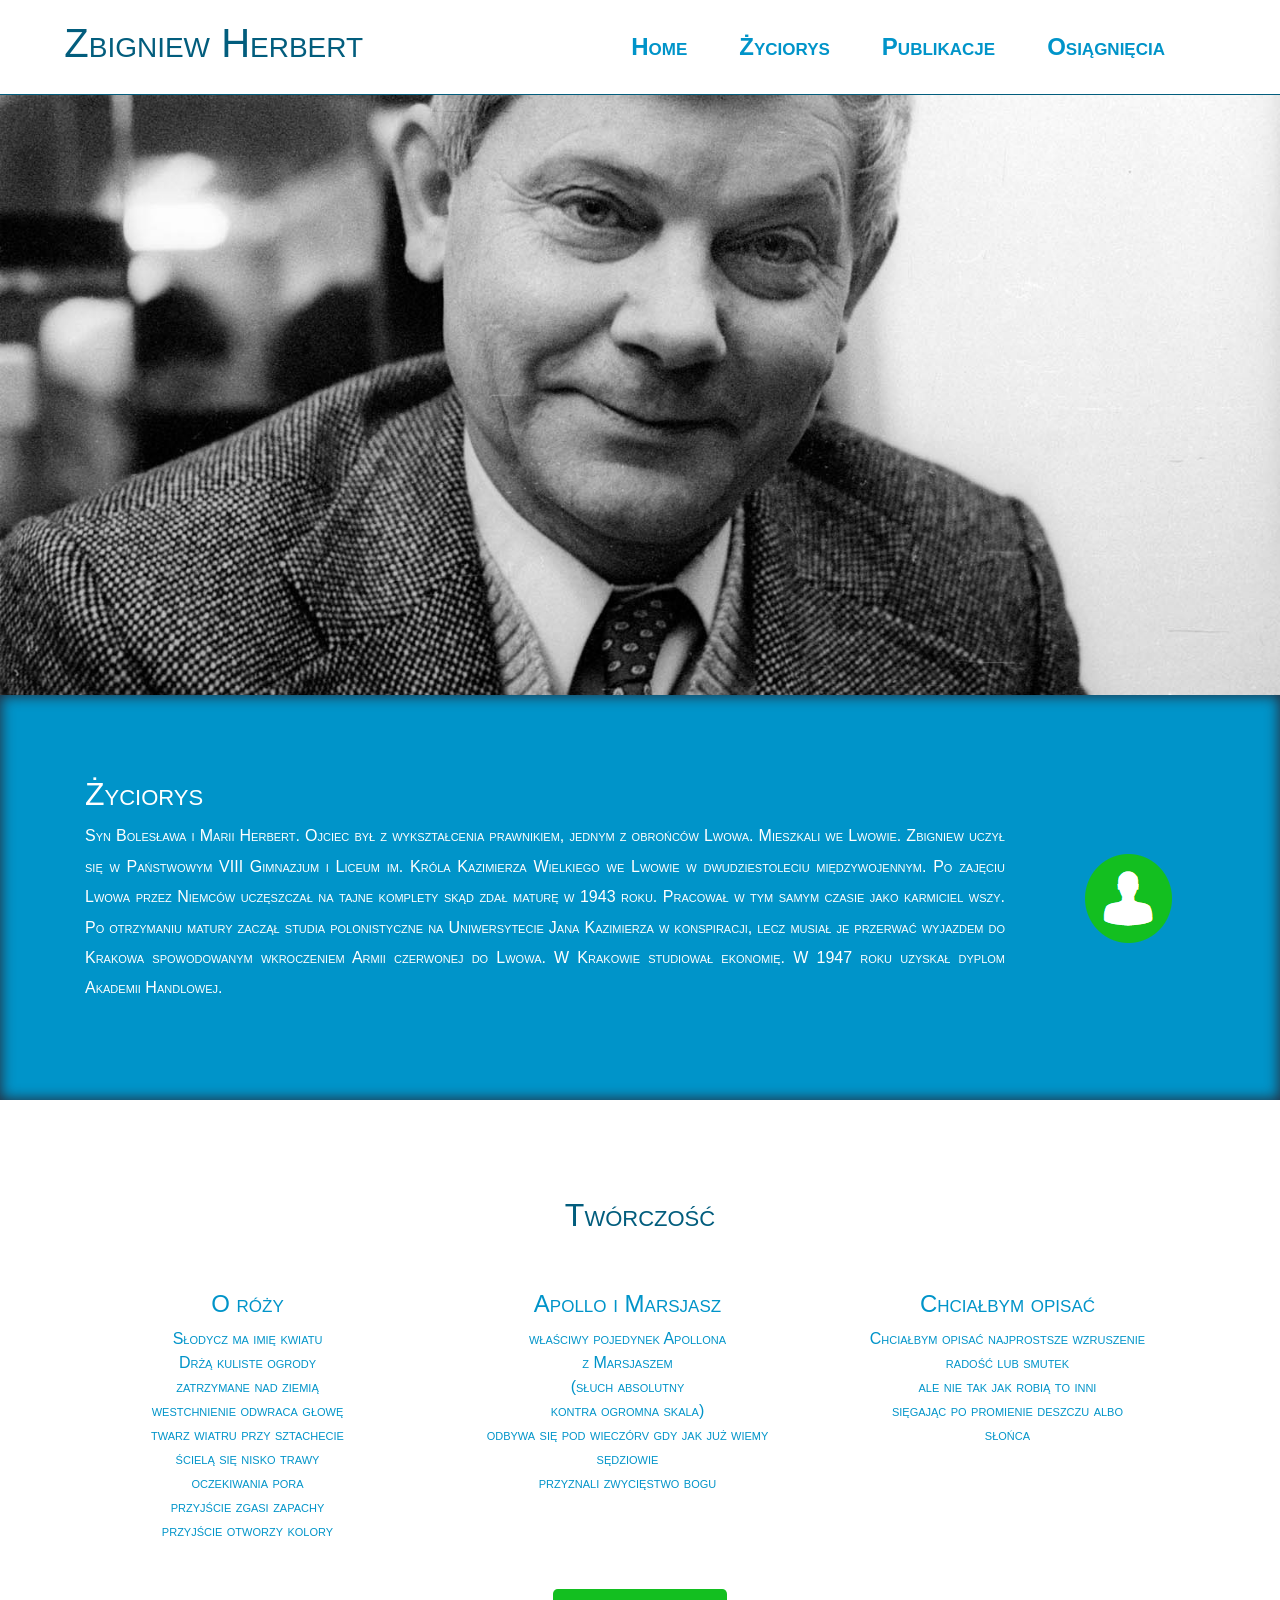
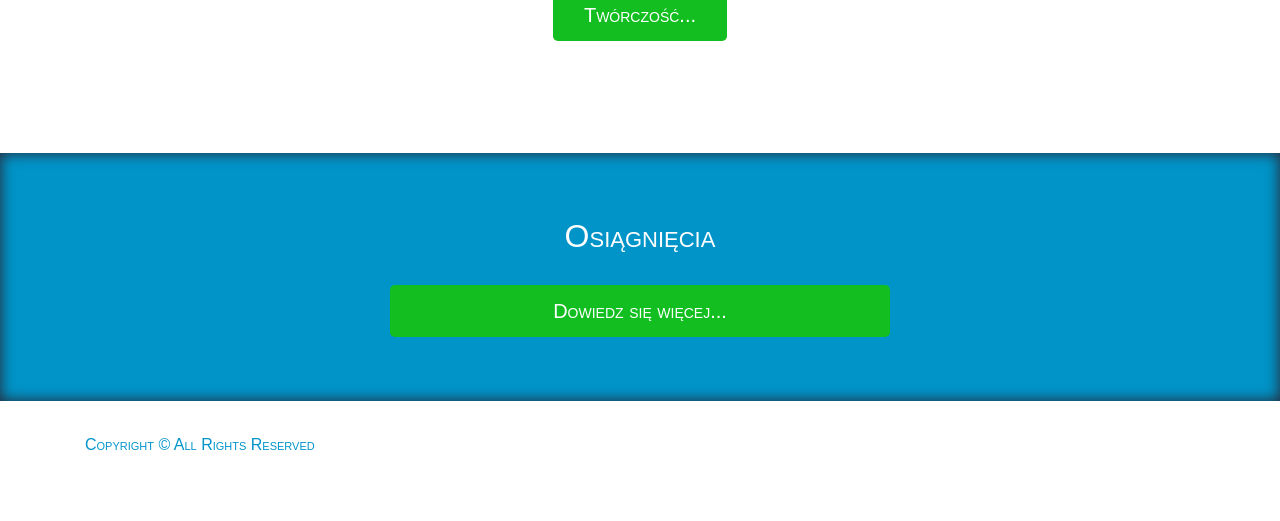
<file: src/index.html>
<!doctype html>
<html>

<head>
    <meta charset="UTF-8">
    <meta http-equiv="X-UA-Compatible" content="IE=edge,chrome=1">
    <title>Fundacja Zbigniewa Herberta - Strona główna</title>
    <meta name="author" content="WarzybokMarcin" />
    <meta name="description" content="kotwice" />
    <meta name="keywords" content="kotwice" />
    <meta name="viewport" content="width=device-width, initial-scale=1.0">
    <link rel="stylesheet" href="./css/reset.css">
    <link rel="stylesheet" href="css/bootstrap.css">
    <link rel="stylesheet" href="css/style.css">
    <link rel="icon" type="image/ico" href="assets/favicon(1).ico">
    <script src="js/bootstrap.min.js"></script>


</head>

<body>
    <nav class="navbar">
        <div class="container-fluid">
            <h1 class="navbar-brand">Zbigniew Herbert</h1>
            <ul class="nav justify-content-end">
                <li class="nav-item">
                    <a href="#" class="nav-link">Home</a>
                </li>
                <li class="nav-item">
                    <a href="views/cv.html" class="nav-link">Życiorys</a>
                </li>
                <li class="nav-item">
                    <a href="./views/creating.html" class="nav-link">Publikacje</a>
                </li>
                <li class="nav-item">
                    <a href="./views/achive.html" class="nav-link">Osiągnięcia</a>
                </li>
            </ul>
        </div>
    </nav>
    <section class="banner">
    </section>
    <article class="home">
        <section class="cv">
            <div class="container">
                <div class="row">
                    <div class="col-sm-12 col-md-10 col-lg-10">
                        <h2>Życiorys</h2>
                        <p>
                            Syn Bolesława i Marii Herbert. Ojciec był z wykształcenia prawnikiem, jednym z obrońców Lwowa. Mieszkali we Lwowie. Zbigniew
                            uczył się w Państwowym VIII Gimnazjum i Liceum im. Króla Kazimierza Wielkiego we Lwowie w dwudziestoleciu
                            międzywojennym. Po zajęciu Lwowa przez Niemców uczęszczał na tajne komplety skąd zdał maturę
                            w 1943 roku. Pracował w tym samym czasie jako karmiciel wszy. Po otrzymaniu matury zaczął studia
                            polonistyczne na Uniwersytecie Jana Kazimierza w konspiracji, lecz musiał je przerwać wyjazdem
                            do Krakowa spowodowanym wkroczeniem Armii czerwonej do Lwowa. W Krakowie studiował ekonomię.
                            W 1947 roku uzyskał dyplom Akademii Handlowej.
                        </p>
                    </div>
                    <div class="button col-sm-12 col-md-2">
                        <a href="views/cv.html">
                            <img src="./assets/user.png" alt="user">
                        </a>
                    </div>
                </div>
            </div>
        </section>
        <section class="creating">
            <div class="container">
                <h2>Twórczość</h2>
                <div class="row">
                    <div class="col-sm-12 col-md-4 own">
                        <h4>O róży</h4>
                        <p>Słodycz ma imię kwiatu 
                            <br> Drżą kuliste ogrody
                            <br> zatrzymane nad ziemią
                            <br> westchnienie odwraca głowę
                            <br> twarz wiatru przy sztachecie
                            <br> ścielą się nisko trawy
                            <br> oczekiwania pora
                            <br> przyjście zgasi zapachy
                            <br> przyjście otworzy kolory </p>
                    </div>
                    <div class="col-sm-12 col-md-4 own">
                        <h4>Apollo i Marsjasz</h4>
                        <p>właściwy pojedynek Apollona
                            <br> z Marsjaszem
                            <br> (słuch absolutny
                            <br> kontra ogromna skala)
                            <br> odbywa się pod wieczórv gdy jak już wiemy sędziowie
                            <br> przyznali zwycięstwo bogu
                            <br>
                        </p>
                    </div>
                    <div class="col-sm-12 col-md-4 own">
                        <h4>Chciałbym opisać</h4>
                        <p>Chciałbym opisać najprostsze wzruszenie
                            <br> radość lub smutek
                            <br> ale nie tak jak robią to inni
                            <br> sięgając po promienie deszczu albo
                            <br> słońca
                            <br>
                        </p>
                    </div>
                </div>
                <div class="row">

                    <a class="btn btn-lg btn-custom" href="./views/creating.html">Twórczość...</a>

                </div>

            </div>
        </section>
        <section class="achive">
            <div class="container">
                <div class="row">
                    <div class="col-sm-12">
                        <h2>Osiągnięcia</h2>
                    </div>
                    <div class="col-sm-12">

                        <a class="btn btn-lg btn-custom2" href="./views/achive.html">Dowiedz się więcej...</a>

                    </div>
                </div>
            </div>
        </section>
    </article>
    <footer class="custom-footer">
        <div class="container">
            <div class="row">
                <div class="col-sm-12 col-md-6 ">
                    Copyright &copy; All Rights Reserved
                </div>
            </div>
        </div>
    </footer>


    <script src="js/jquery.min.js"></script>
    <script src="js/tether.min.js"></script>
</body>

</html>
</file>
<file: src/css/style.css>
* {
  font-variant: small-caps !important;
  font-family: Arial, Helvetica, sans-serif !important; }

@media screen and (max-width: 512px) {
  p {
    font-size: 14px !important; } }

nav {
  background: white;
  position: relative;
  z-index: 2;
  border-bottom: 1px solid #025d7d; }
  @media screen and (max-width: 1060px) {
    nav .nav-link {
      display: none; } }
  nav h1 {
    font-size: 40px !important;
    text-align: center;
    color: #025d7d;
    width: 30%; }
  nav ul {
    margin-right: 3em;
    margin-left: 1em; }
  nav li {
    margin-right: 20px; }
  nav a {
    color: #0094c9;
    font-size: 24px;
    font-family: Arial, Helvetica, sans-serif;
    font-weight: bold; }
  @media screen and (max-width: 512px) {
    nav h1 {
      width: 100%;
      font-size: 28px !important;
      font-weight: bold; } }
  @media screen and (min-width: 512px) and (max-width: 1060px) {
    nav h1 {
      width: 100%;
      font-size: 31px !important;
      font-weight: bold; } }
  @media screen and (min-width: 997px) and (max-width: 1200px) {
    nav ul {
      margin-right: 0;
      margin-left: 2em; }
      nav ul li {
        margin-right: 15px; } }

.banner {
  width: 100%;
  height: 800px;
  position: relative;
  margin-top: -200px;
  background-attachment: fixed;
  background: url("../assets/banner.jpg") no-repeat;
  background-size: cover;
  background-position: center top;
  -webkit-box-shadow: 2px;
  box-shadow: 2px; }

.cv {
  color: white;
  background: #0094c9;
  padding: 5em 1em;
  text-align: justify;
  line-height: 1.9;
  -webkit-box-shadow: inset 0px 0px 14px 1px rgba(52, 0, 0, 0.7);
  box-shadow: inset 0px 0px 14px 1px rgba(52, 0, 0, 0.7); }
  @media screen and (max-width: 1000px) {
    .cv {
      line-height: 1.4; } }
  @media screen and (max-width: 512px) {
    .cv {
      padding: 10px; } }

.button {
  padding: 1em;
  padding-top: 4em; }
  .button img {
    margin-left: 30px; }
  @media screen and (max-width: 1000px) {
    .button {
      padding: 0; }
      .button img {
        margin-left: auto;
        margin-right: auto;
        display: block;
        margin-top: 60px; } }

.creating {
  padding: 2em;
  padding-top: 6em;
  padding-bottom: 7em;
  color: #0094c9; }
  .creating a {
    color: white; }
  .creating h2 {
    color: #025d7d;
    text-align: center;
    display: block;
    margin-bottom: 1em; }
  @media screen and (max-width: 512px) {
    .creating {
      padding: 20px; } }

.own {
  margin-top: 1.5em;
  padding-right: 40px; }
  .own p {
    text-align: center; }
  @media screen and (max-width: 750px) {
    .own {
      padding-right: 0; } }
  .own h4 {
    text-align: center; }

.btn-custom {
  margin-left: auto;
  margin-right: auto;
  display: block;
  margin-top: 30px;
  padding: 0.5em 1.5em;
  background: #13bf20; }
  .btn-custom a {
    color: white; }

.btn-custom2 {
  padding: 10px 1em;
  text-align: center;
  background: #13bf20;
  margin-top: 2em;
  display: block;
  margin-left: auto;
  margin-right: auto;
  max-width: 500px; }

.achive {
  background: #0094c9;
  color: white !important;
  padding-top: 4em;
  padding-bottom: 4em;
  -webkit-box-shadow: inset 0px 0px 14px 1px rgba(52, 0, 0, 0.7);
  box-shadow: inset 0px 0px 14px 1px rgba(52, 0, 0, 0.7); }
  .achive h2 {
    display: block;
    width: 100%;
    text-align: center;
    margin-bottom: -10px; }
  .achive a {
    text-align: center;
    color: white; }

.custom-footer {
  color: #0094c9;
  background: white;
  padding-top: 2em;
  padding-bottom: 4em; }

.des {
  background: #0094c9;
  color: white;
  -webkit-box-shadow: inset 0px 0px 14px 1px rgba(52, 0, 0, 0.7);
  box-shadow: inset 0px 0px 14px 1px rgba(52, 0, 0, 0.7); }
  .des .row {
    margin-top: 2em; }

.cv-text {
  padding: 6em 2em;
  text-align: justify;
  line-height: 1.6;
  -webkit-box-shadow: inset 0px 0px 14px 1px rgba(52, 0, 0, 0.7);
  box-shadow: inset 0px 0px 14px 1px rgba(52, 0, 0, 0.7); }
  .cv-text h4 {
    margin-top: 20px; }
  .cv-text h2 {
    width: 100%;
    text-align: center;
    margin-bottom: 40px; }
  .cv-text p {
    margin-bottom: 2.2em; }
  @media screen and (max-width: 512px) {
    .cv-text {
      padding: 20px; }
      .cv-text p {
        font-size: 14px !important; } }

.cv-des {
  padding: 7em 1em;
  min-height: 400px;
  -webkit-box-shadow: inset 0px 0px 14px 1px rgba(52, 0, 0, 0.7);
  box-shadow: inset 0px 0px 14px 1px rgba(52, 0, 0, 0.7); }
  .cv-des h2 {
    color: white;
    text-align: center;
    background: #0094c9; }
  .cv-des a {
    color: white;
    width: 200px; }

.cv-img {
  height: auto; }
  .cv-img img {
    width: 100%;
    max-width: 450px;
    display: block; }
  @media screen and (max-width: 750px) {
    .cv-img {
      margin-bottom: 10vh; } }

.header-crt {
  width: 100%;
  height: auto;
  padding-top: 1em;
  padding-bottom: 1em;
  margin-bottom: 0;
  background: white;
  color: #0094c9;
  text-align: center; }
  @media screen and (max-width: 512px) {
    .header-crt {
      text-align: center;
      padding: 20px; } }

.odst {
  width: 100%;
  height: 50px;
  background: #0094c9;
  -webkit-box-shadow: inset 0px 0px 14px 1px rgba(52, 0, 0, 0.7);
  box-shadow: inset 0px 0px 14px 1px rgba(52, 0, 0, 0.7); }

.achive {
  -webkit-box-shadow: inset 0px 0px 14px 1px rgba(52, 0, 0, 0.7);
  box-shadow: inset 0px 0px 14px 1px rgba(52, 0, 0, 0.7); }

.l {
  padding-top: 1em;
  padding-bottom: 1em;
  padding: 2em; }
  @media screen and (max-width: 512px) {
    .l {
      padding: 20px; } }
</file>
